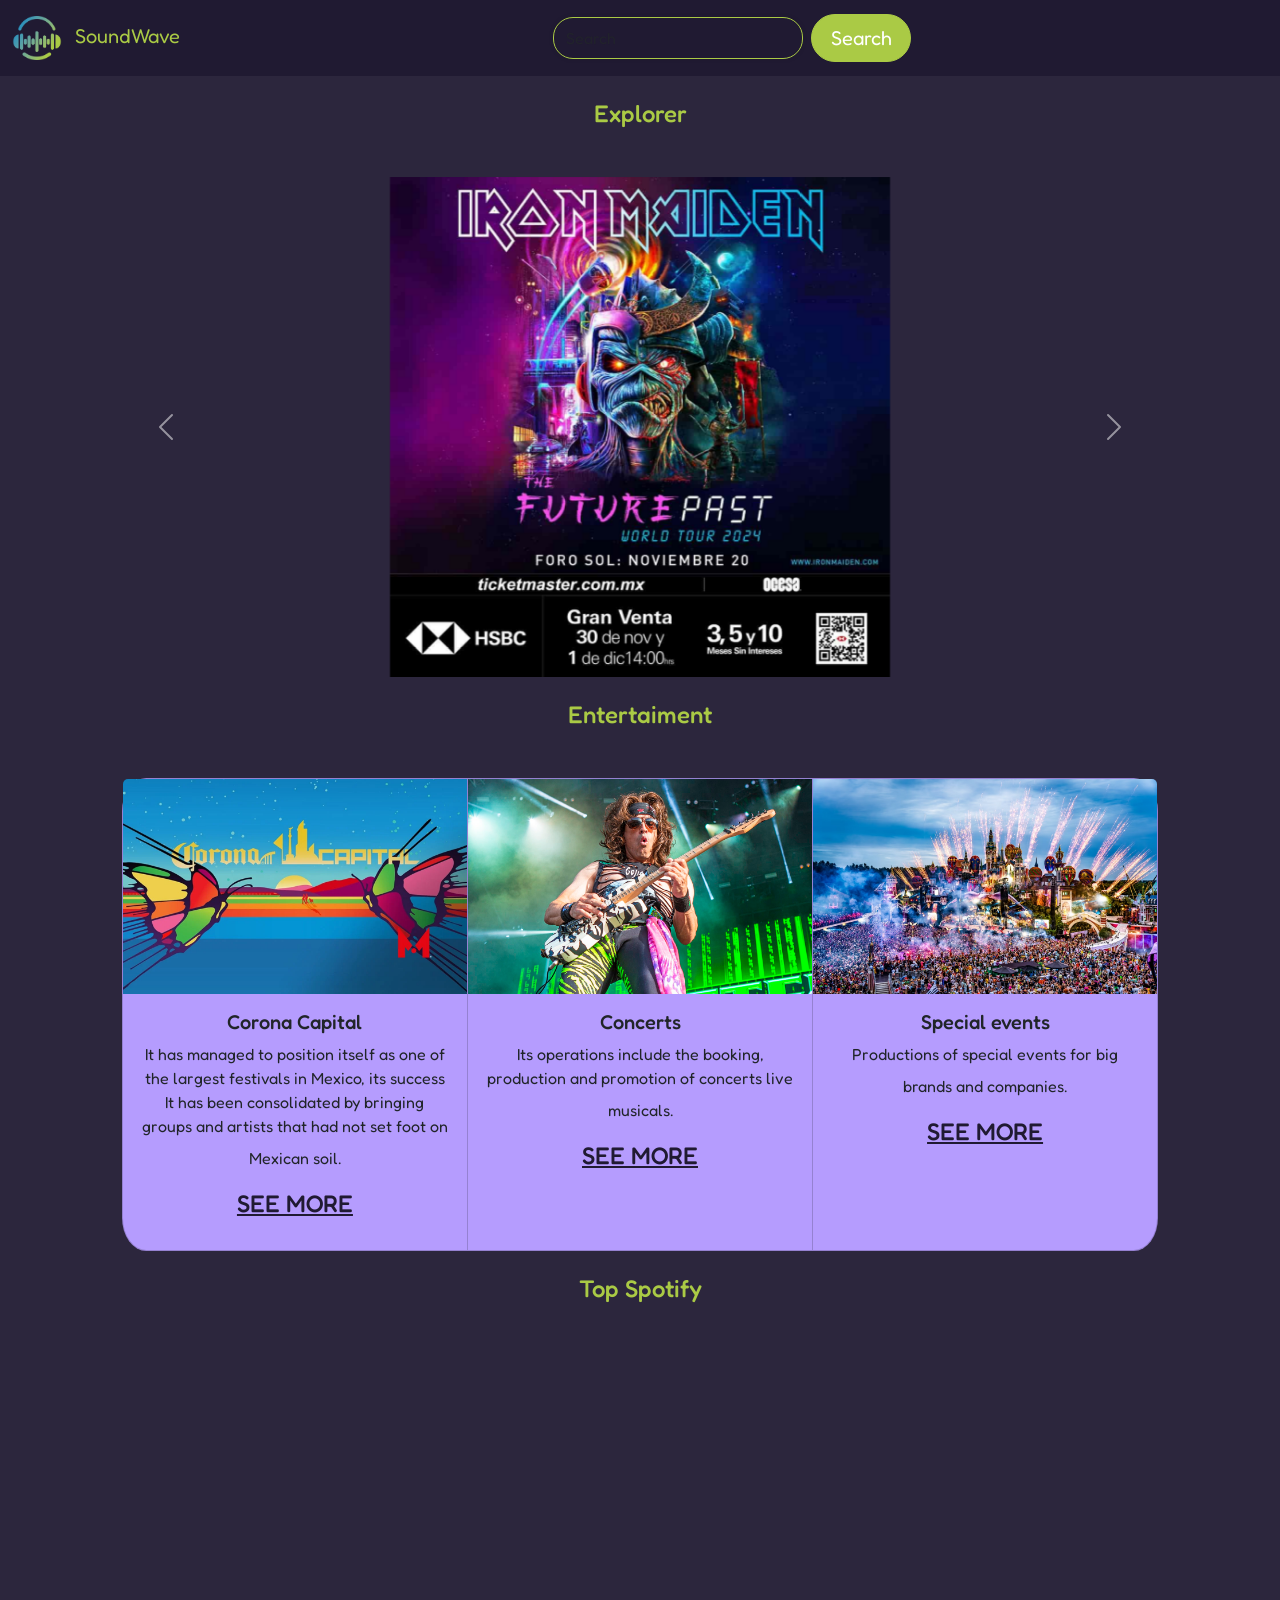
<file: src/pages/explorer/explorer.html>
<!doctype html>
<html lang="en">

<head>
  <meta charset="utf-8">
  <meta name="viewport" content="width=device-width, initial-scale=1.0">
  <title>Explorer</title>
  <link href="https://cdn.jsdelivr.net/npm/bootstrap@5.3.3/dist/css/bootstrap.min.css" rel="stylesheet"
    integrity="sha384-QWTKZyjpPEjISv5WaRU9OFeRpok6YctnYmDr5pNlyT2bRjXh0JMhjY6hW+ALEwIH" crossorigin="anonymous">
  <link rel="icon" href="./../../../public/img/LogoColorTrans.png">
  <link rel="preconnect" href="https://fonts.googleapis.com">
  <link rel="preconnect" href="https://fonts.gstatic.com" crossorigin>
  <link href="https://fonts.googleapis.com/css2?family=Fredoka:wght@300..700&display=swap" rel="stylesheet">
  <link rel="stylesheet" href="./explorer.css">
</head>

<!-- preloader -->

<body style="font-family: Fredoka;">
  <div class="preloader">
    <img class="loader" src="./../../../public/img/ezgif.com-animated-gif-maker.gif" alt="">
  </div>

  <header>
    <!-- Navbar -->
    <nav class="navbar navbar-expand-lg navbar-dark">
      <div class="container-fluid">
        <a id="navbar-text-title" class="navbar-brand" href="./../feed/feed.html">
          <img src="./img/LogoColorTrans.png" alt="Logo" width="50" class="align-middle me-2" id="navbar-text">
          SoundWave
        </a>

        <!-- Barra busqueda -->

        <form class="form-inline" id="search-form">
          <input class="form-control mr-sm-2" id="search-input" type="search" placeholder="Search" aria-label="Search">
          <button class="btn btn-outline-success my-2 my-sm-0" id="btn" type="submit">Search</button>
        </form>

        <div id="search-results"></div>

        <!-- Sidebar -->
        <div class="sidebar offcanvas offcanvas-end text center" tabindex="-1" id="offcanvasNavbar"
          aria-labelledby="offcanvasNavbarLabel">
          <!-- Sidebar Header -->
          <div class="offcanvas-header text">
            <h5 class="offcanvas-title" id="offcanvasNavbarLabel">Menu</h5>
            <button type="button" class="btn-close" data-bs-dismiss="offcanvas" aria-label="Close"></button>
          </div>


          </ul>
        </div>
      </div>
      </div>
    </nav>
  </header>

  <!-- Sidebar -->
  <div class="sidebar offcanvas offcanvas-end text center" tabindex="-1" id="offcanvasNavbar"
    aria-labelledby="offcanvasNavbarLabel">
    <!-- Sidebar Header -->
    <div class="offcanvas-header text">
      <h5 class="offcanvas-title" id="offcanvasNavbarLabel">Menu</h5>
      <button type="button" class="btn-close" data-bs-dismiss="offcanvas" aria-label="Close"></button>
    </div>
    <div class="offcanvas-body">
      <ul class="navbar-nav justify-content-end text-center flex-grow-1 pe-3">
        </li>
      </ul>
    </div>
  </div>
  </div>
  </nav>

  <!-- Carousel-->

  <section class="container mt-4 justify-content-center">
    <h1 class="title-desc text-center mb-5">Explorer</h1>

    <div class="container-fluid">
      <div class="row">
        <div id="carouselExample" class="carousel slide carousel-inner" data-bs-ride="carousel">
          <div class="carousel-inner">

            <div class="carousel-item active">
              <a target="_blank" href="https://www.ticketmaster.com.mx/iron-maiden-boletos/artist/735341">
                <img id="img1" src="./img/iron-maiden-foro-sol-2024.jpg" class="d-block w-100" alt="..."> </a>
            </div>

            <div class="carousel-item">
              <a target="_blank" href="https://www.indierocks.mx/musica/noticias/apocalyptica-anuncia-tour-por-mexico/">
                <img id="img2" src="./img/apocalypticatour2024.jpg" class="d-block w-100" alt="..."> </a>
            </div>

            <div class="carousel-item">
              <a target="_blank"
                href="https://tijuanaeventos.com/eventos/natanael-cano-en-mexicali-2024/#google_vignette">
                <img id="img3" src="./img/Natanael-Cano-en-Mexicali-2024.webp" class="d-block w-100" alt="..."> </a>
            </div>

            <div class="carousel-item">
              <a target="_blank" href="https://selvaticfest.es/">
                <img id="img4" src="./img/emageFest.jpg" class="d-block w-100" alt="..."> </a>
            </div>
          </div>

          <button class="carousel-control-prev" type="button" data-bs-target="#carouselExample" data-bs-slide="prev">
            <span class="carousel-control-prev-icon" aria-hidden="true"></span>
            <span class="visually-hidden">Previous</span>
          </button>

          <button class="carousel-control-next" type="button" data-bs-target="#carouselExample" data-bs-slide="next">
            <span class="carousel-control-next-icon" aria-hidden="true"></span>
            <span class="visually-hidden">Next</span>
          </button>
        </div>
      </div>
    </div>
    </div>
    </div>
  </section>

  <!-- Entertaiment-->
  <section class="container mt-4 justify-content-center">
    <h1 class="title-desc text-center mb-5">Entertaiment</h1>

    <div class="container">
      <div class="card-group">
        <div class="card text-center">
          <img src="./img/corona_capital.webp" class="card-img-top" alt="...">
          <div class="card-body">
            <h5 class="card-title">Corona Capital</h5>
            <p class="card-text">It has managed to position itself as one of the largest festivals in Mexico, its
              success
              It has been consolidated by bringing groups and artists that had not set foot on Mexican soil.
              <a target="_blank" href="http://www.coronacapital.com.mx/">
                <h2 class="ver_mas center-block">SEE MORE</h2>
              </a>
            </p>
          </div>
        </div>
        <div class="card text-center">
          <img src="./img/festival.jpg" class="card-img-top" alt="...">
          <div class="card-body">
            <h5 class="card-title">Concerts</h5>
            <p class="card-text">Its operations include the booking, production and promotion of concerts
              live musicals.
              <a target="_blank" href="https://www.cie.com.mx/mx/entretenimiento.php">
                <h2 class="ver_mas center-block">SEE MORE</h2>
              </a>
            </p>
          </div>
        </div>
        <div class="card text-center">
          <img src="./img/eventoespecial.webp" class="card-img-top" alt="...">
          <div class="card-body">
            <h5 class="card-title">Special events</h5>
            <p class="card-text">Productions of special events for big brands and companies.
              <a target="_blank" href="https://www.cie.com.mx/mx/eventosFamiliares.php">
                <h2 class="ver_mas center-block">SEE MORE</h2>
              </a>
            </p>
          </div>
        </div>
      </div>
    </div>
  </section>

    <!--Spotify-->
    <section class="container mt-4 justify-content-center">
   
      <div class="content">
        <div class="sidebarIzquierda"></div>
           <h1 class="title-desc text-center mb-5">Top Spotify</h1>
        <div class="row">
          <div class="carruselInterno">

    <iframe class="carruselItem" style="border-radius:12px"
      src="https://open.spotify.com/embed/album/6XY5UnmRdYiUuuO4cWoArO?utm_source=generator" width="40%" height="352"
      frameBorder="0" allowfullscreen=""
      allow="autoplay; clipboard-write; encrypted-media; fullscreen; picture-in-picture" loading="lazy"></iframe>

    <iframe class="carruselItem" style="border-radius:12px"
      src="https://open.spotify.com/embed/playlist/0NsJ2uXtwnS5tGDY8dvXvW?utm_source=generator" width="40%" height="352"
      frameBorder="0" allowfullscreen=""
      allow="autoplay; clipboard-write; encrypted-media; fullscreen; picture-in-picture" loading="lazy"></iframe>

    <iframe class="carruselItem" style="border-radius:12px"
      src="https://open.spotify.com/embed/playlist/37i9dQZF1DX9KJJbsGEwfj?utm_source=generator" width="40%" height="352"
      frameBorder="0" allowfullscreen=""
      allow="autoplay; clipboard-write; encrypted-media; fullscreen; picture-in-picture" loading="lazy"></iframe>


          <iframe class="carruselItem" class="carruselItem" style="border-radius:12px"
            src="https://open.spotify.com/embed/playlist/4GYEN4ZTL60fZIWyVw0uRC?utm_source=generator" width="40%"
            height="352" frameBorder="0" allowfullscreen=""
            allow="autoplay; clipboard-write; encrypted-media; fullscreen; picture-in-picture" loading="lazy"></iframe>

          <iframe class="carruselItem" class="carruselItem" style="border-radius:12px"
            src="https://open.spotify.com/embed/playlist/37i9dQZF1DX21ow0o1PZDE?utm_source=generator" width="40%"
            height="352" frameBorder="0" allowfullscreen=""
            allow="autoplay; clipboard-write; encrypted-media; fullscreen; picture-in-picture" loading="lazy"></iframe>

          <iframe class="carruselItem" class="carruselItem" style="border-radius:12px"
            src="https://open.spotify.com/embed/playlist/37i9dQZF1DWZYhzr1oCcXQ?utm_source=generator" width="40%"
            height="352" frameBorder="0" allowfullscreen=""
            allow="autoplay; clipboard-write; encrypted-media; fullscreen; picture-in-picture" loading="lazy"></iframe>
        </div>
      </div>
      </div>

    
  </section>
  <footer>
    <div class="footer">
    </div>
  </footer>

  <script src="https://cdn.jsdelivr.net/npm/bootstrap@5.3.3/dist/js/bootstrap.bundle.min.js"
    integrity="sha384-YvpcrYf0tY3lHB60NNkmXc5s9fDVZLESaAA55NDzOxhy9GkcIdslK1eN7N6jIeHz"
    crossorigin="anonymous"></script>
  <script type="module" src="/src/pages/explorer/search.js"></script>
  <script type="module" src="./explorer.js"></script>
    <script type="module" src="./carruselExplorer.js"></script>
  <script type="module" src="./search.js"></script>
  <script type="module" src="/SoundWave/src/pages/explorer/explorer.js"></script>
  <script src="./carrusel.js"></script>
</body>

</html>
</file>
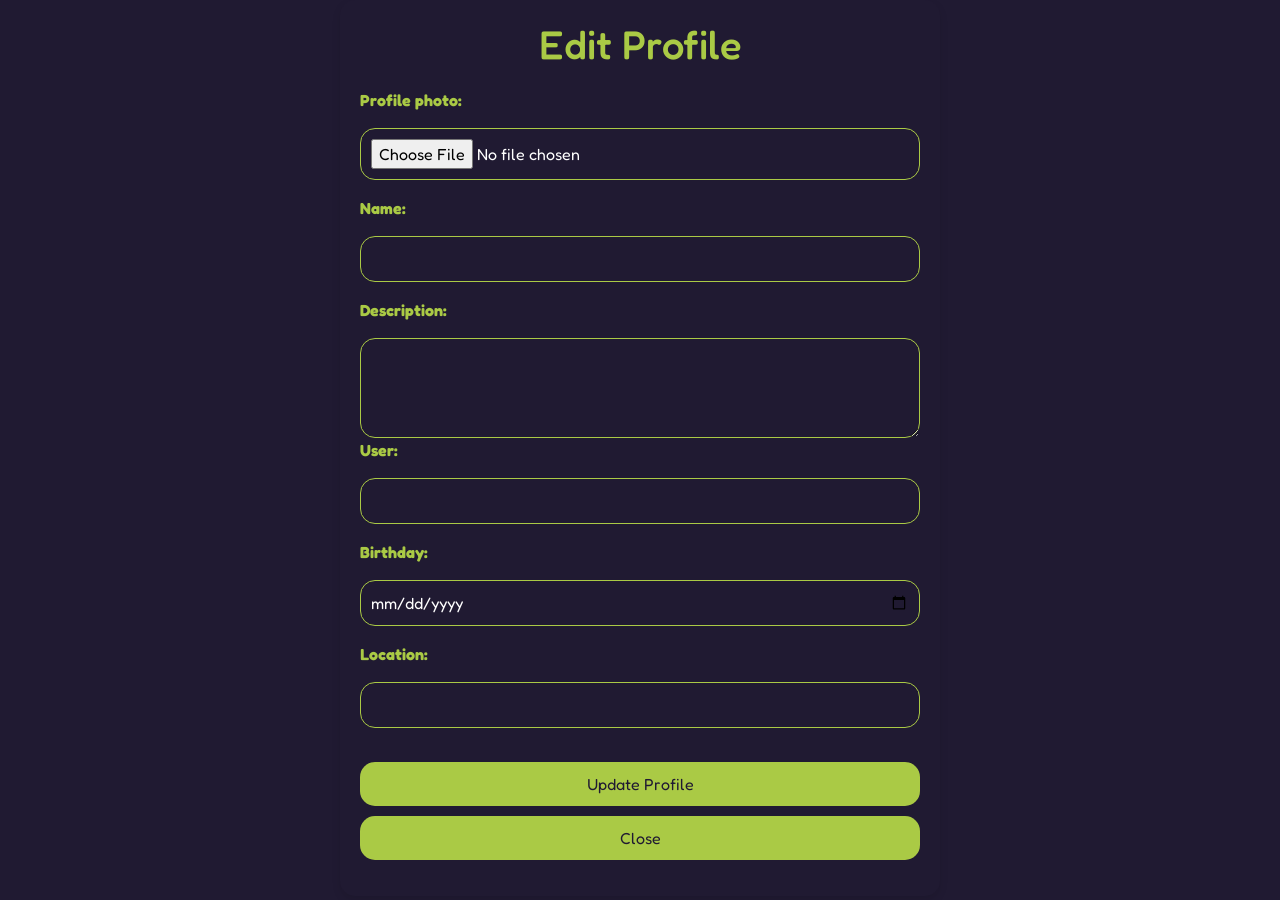
<file: src/pages/userProfile/editprofile.html>
<!DOCTYPE html>
<html lang="en">

<head>
    <meta charset="UTF-8">
    <meta name="viewport" content="width=device-width, initial-scale=1.0">
    <title>Edit Profile</title>
    <link rel="stylesheet" href="editprofile.css">
    <link href="https://cdn.jsdelivr.net/npm/bootstrap@5.3.3/dist/css/bootstrap.min.css" rel="stylesheet"
        integrity="sha384-QWTKZyjpPEjISv5WaRU9OFeRpok6YctnYmDr5pNlyT2bRjXh0JMhjY6hW+ALEwIH" crossorigin="anonymous">
    <link rel="icon" href="./../../../public/img/LogoColorTrans.png">
    <link rel="preconnect" href="https://fonts.googleapis.com">
    <link rel="preconnect" href="https://fonts.gstatic.com" crossorigin>
    <link href="https://fonts.googleapis.com/css2?family=Fredoka:wght@300..700&display=swap" rel="stylesheet">

</head>

<body class="editprofileFondo" style="font-family: Fredoka;">

    <!-- Formulario para personalizar perfil -->
    <div class="form-container">
        <h1 class="editProfileTitle">Edit Profile</h1>
        <form id="profile-form">
            <label for="profile-pic">Profile photo:</label>
            <input type="file" id="profile-pic" name="profile-pic" accept="image/*">
            <label for="name">Name:</label>
            <input type="text" id="name" name="name">
            <label for="description">Description:</label>
            <textarea id="description" name="description"></textarea>
            <label for="userID">User:</label>
            <input type="text" id="userID" name="userID">
            <label for="birthday">Birthday:</label>
            <input type="date" id="birthday" name="birthday">
            <label for="Genere">Location:</label>
            <input type="text" id="genere" name="genere">
            <h3> </h3>
            <button class="buttonRound" onclick="updateProfile()">Update Profile</button>
            <a href="userprofile1.html" class="button">Close</a>
        </form>
    </div>

    <script src="userprofile.js"></script>
</body>

</html>
</file>
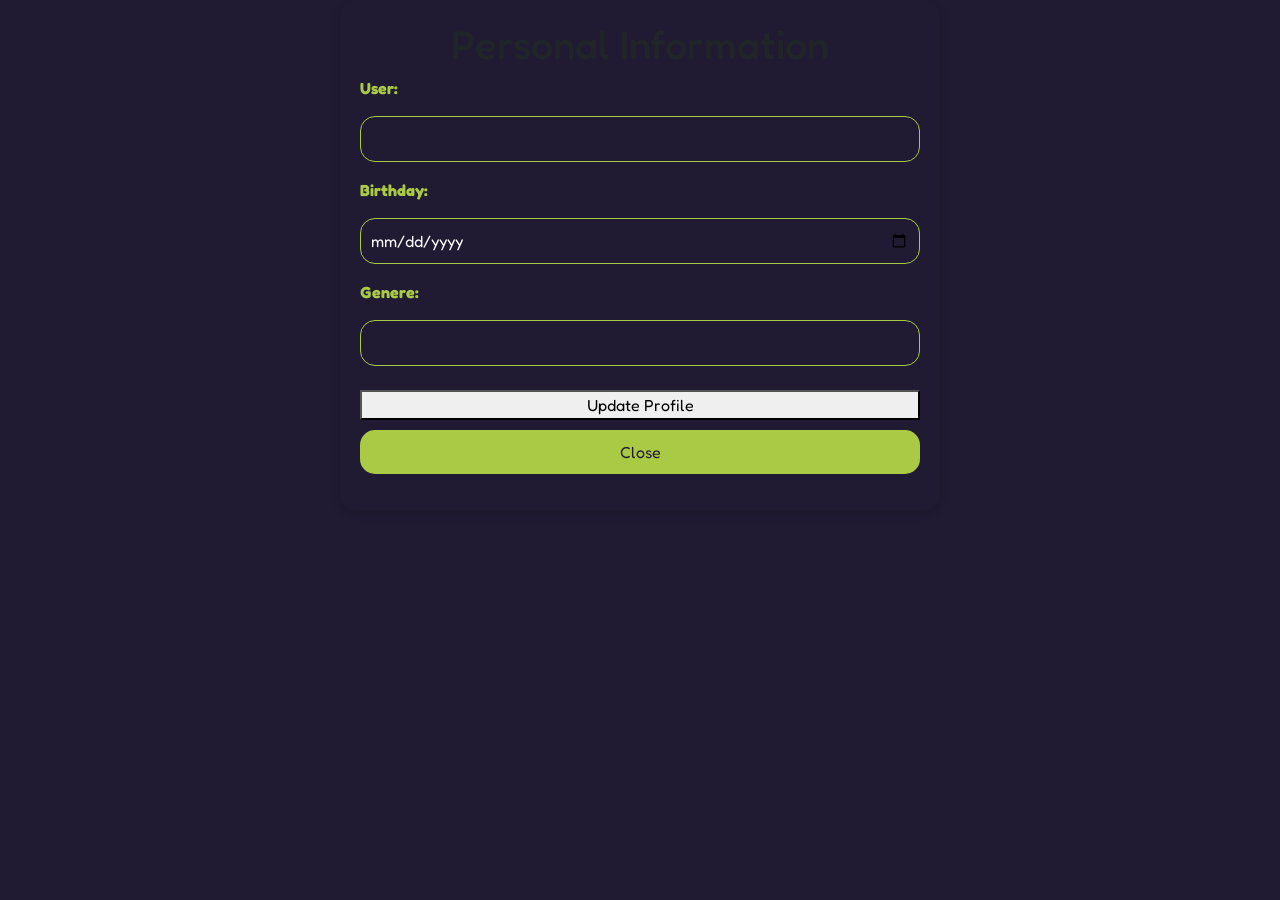
<file: src/pages/userProfile/editprofile2.html>
<!DOCTYPE html>
<html lang="en">

<head>
    <meta charset="UTF-8">
    <meta name="viewport" content="width=device-width, initial-scale=1.0">
    <title>Edit Profile</title>
    <link rel="stylesheet" href="editprofile.css">
    <link href="https://cdn.jsdelivr.net/npm/bootstrap@5.3.3/dist/css/bootstrap.min.css" rel="stylesheet"
        integrity="sha384-QWTKZyjpPEjISv5WaRU9OFeRpok6YctnYmDr5pNlyT2bRjXh0JMhjY6hW+ALEwIH" crossorigin="anonymous">
        <link rel="icon" href="./../../../public/img/LogoColorTrans.png">
    <link rel="preconnect" href="https://fonts.googleapis.com">
    <link rel="preconnect" href="https://fonts.gstatic.com" crossorigin>
    <link href="https://fonts.googleapis.com/css2?family=Fredoka:wght@300..700&display=swap" rel="stylesheet">

</head>

<body class="editprofileFondo" style="font-family: Fredoka;">

    <!-- Formulario para personalizar perfil -->
    <div class="form-container">
        <h1>Personal Information</h1>
        <form id="profile-form">
            <label for="userID">User:</label>
            <input type="text" id="userID" name="userID">
            <label for="birthday">Birthday:</label>
            <input type="date" id="birthday" name="birthday">
            <label for="Genere">Genere:</label>
            <input type="text" id="genere" name="genere">
            <h3> </h3>
            <button type="button" onclick="updateProfile()">Update Profile</button>
            <a href="userprofile1.html" class="button">Close</a>
        </form>
    </div>

    <script src="userprofile.js"></script>
</body>

</html>
</file>
<file: src/pages/explorer/explorer.css>
#navbar-text {
    color: #AACA45;
    font-size: 18px;
}

#navbar-text:hover {
    color: #B59CFE;
    font-size: 18px;
}

#navbar-text-title {
    color: #AACA45;
    font-size: 20px;
}

#title-contactUs {
    color: #AACA45;
}

#title-contactUs p {
    color: white;
}

#menu-icon {
    color: #AACA45;
}

#menu-icon:hover {
    color: #B59CFE;
}

body {
    background-color: rgba(32, 26, 50, 0.945);
}

.preloader {
    background-color: #201A32;
    height: 100vh;
    width: 100%;
    position: fixed;
    z-index: 9999;
    display: flex;
    justify-content: center;
    align-items: center;
    transition: all 0.5s;
}

.loader {
    height: 160px;
    width: 160px;
    transition: all 0.5s;
}

.form-inline {
    display: flex;
    position: relative;
    justify-content: center;
    text-align:center;
    width: 20%;

  }

.form-control {
    color:#201A32; /* Cambia el color del texto del input */
    background-color: #201A32; /* Cambia el color de fondo del input */
    border: 1px solid #AACA45; /* Cambia el color del borde del input */
  }

nav {
    background-color: #201A32;
    color: #AACA45;
    margin-bottom: 0;
    position: fixed;
}

main {
    margin-top: 0;
    margin-bottom: 15rem;
}

section {
    scroll-snap-align: start;
    scroll-snap-stop: always;
}

@media (max-width: 991px) {
    .sidebar {
        background-color: rgba(255, 255, 255, 0.15);
        backdrop-filter: blur(20px);
    }
}

.offcanvas {

    color: #AACA45;
}

#contact-form {
    width: 90%;
    max-width: 600px;
    align-items: center;
}

#name,
#email,
#message,
#phone {
    border-radius: 5px;
    margin-bottom: 1rem;
    height: 3rem;
    border: 1px solid #AACA45;
    color: white;
    background-color: transparent;
}

#name:hover,
#email:hover,
#phone:hover {
    border-radius: 5px;
    margin-bottom: 1rem;
    height: 3rem;
    border: 1px solid #B59CFE;
    color: white;
    background-color: transparent;
}

#message {
    height: 10rem;
}

#message:hover {
    height: 10rem;
    border: 1px solid #B59CFE;
}

#btn {
    width: 100px;
    align-items: center;
    border-radius: 30px;
    margin-bottom: 1rem;
    height: 3rem;
    border: 1px solid #AACA45;
    color: white;
    background-color: #AACA45;
    font-size: 20px;
}

#btn:hover {
    border-radius: 30px;
    margin-bottom: 1rem;
    height: 3rem;
    border: 1px solid #B59CFE;
    color: #B59CFE;
    background-color: transparent;
}

#title-desc {
    font-size: 35px;
}

#description {
    font-size: 24px;
}

.icons:hover {
    color: #B59CFE
}

.p {
    color: white;
    font-size: 24px;
}

h1 {
    color: #AACA45;
    font-size: 24px;
    size: 5px;
}

h2 {
    color: #AACA45;
    font-size: 24px;
}

a {
    color: #201A32;
    font-size: 24px;
}

h4 {
    color: #B59CFE;
    font-size: 24px;
    align-items: center;
}

footer a {
    text-decoration: none;
    color: white;
    font-size: 18px;
}

#nav-footer:hover {
    color: #B59CFE;
}

svg {
    color: white;
    margin-top: 1rem;
    overflow: hidden;
}

svg:hover {
    color: #B59CFE;
}

.bi {
    color: #AACA45;
}

.bi:hover {
    color: #B59CFE;
}

#sub {
    margin-right: 6rem;
}

#subButton {
    border-radius: 1.5rem;
    border-color: #AACA45;
    border-style: solid;
    background: transparent;
    color: #AACA45;
    padding: .2rem .5rem;

}

#subButton:hover {
    border-radius: 1.5rem;
    border-color: #AACA45;
    border-style: solid;
    background:#AACA45;
    color: white;
    padding: .2rem .5rem;
}

#subInput {
    border-radius: 1.5rem;
    border-style: none;
    background-color: rgb(204, 204, 204);
    padding: .2rem .5rem;
}

#subInput:hover {
    background-color: rgb(158, 158, 158);
}

iframe {
    position: relative;
    top: 5px;
    left: 100px;
}

.carouselExample {
    display: flex;
    align-items: center;
    justify-content: center;
    
}
.carousel-inner>.carousel-item>a>img {
    max-width: 500%;
    max-height: 500px; /* Ajusta la altura a tu preferencia */
    margin: 0 auto;
    object-fit:contain; /* Cubre el espacio disponible sin distorsionar la imagen */
    
}
    

footer {
    margin: 60px;
}
.card {
    background-color: #B59CFE;
    border-radius: 7%;
}
.form-inline {
    display: flex;
    justify-content: center;
    align-items: center;
    width: 100%;
}
/* Estilo del formulario para centrarlo */
.form-inline {
    display: flex;
    justify-content: center;
    align-items: center;
    width: 100%;
}
/* Estilo de la barra de búsqueda */
.form-control {
    width: 250px; /* Ajusta el ancho de la barra de búsqueda */
    padding: 8px 12px; /* Ajusta el padding para hacerla más delgada */
    border-radius: 20px; /* Redondea los bordes */
    border: 1px solid #AACA45;
    box-shadow: 0 0 5px rgba(0, 0, 0, 0.1);
    margin-right: 8px; /* Espacio entre la barra de búsqueda y el botón */
}
/* Estilo del botón */
.btn-outline-success {
    border-radius: 20px; /* Redondea los bordes del botón */
}
/* Estilo adicional para el foco */
  
    .container {
        width: 95%;
    }
    ul.list {
        padding-left: 15px;
    }

@media (max-width: 480px) {
    .title-desc {
        font-size: 1.2em;
    }
    figcaption.blockquote-footer {
        font-size: 0.7em;
    }
    .container {
        width: 100%;
    }
}

.carruselItem {

}

@media (max-width: 768px) {
    .content {
        flex-direction: column;
    }

    .sidebarIzquierda {
        flex: 0 0 100%;
        height: auto;
        margin-right: 3%;
        overflow: hidden;
    }

    .carruselInterno {
        flex-direction: row;
        display: flex;
        transition: transform 0.5s ease-in-out;
    }

    .carrusel-Item {
        width: 100%;
        box-sizing: border-box;
        padding: 10px;

        margin-right: 10%;
        flex: 0 0 100%;

        
        align-items: center;
    }
}

@media (max-width: 991px) {
    .content {
        background-color: rgba(255, 255, 255, 0.15);
        backdrop-filter: blur(20px);
    }
}

.sidebarIzquierda,
.sidebarDerecha {
    box-sizing: border-box;
}

@media (max-width: 768px) {
    .content {
        flex-direction: column;
    }

    .carruselInterno {
        flex-direction: row;
        display: flex;
        transition: transform 0.5s ease-in-out;
    }

    .carrusel-Item {
        width: 100%;
        box-sizing: border-box;
        padding: 10px;

        margin-right: 10%;
        flex: 0 0 100%;

        
        align-items: center;
    }
}
</file>
<file: src/pages/userProfile/editprofile.css>
/* Estilo para el body */
body {
    display: flex;
    justify-content: center;
    align-items: center;
    height: 100vh;
    margin: 0;
    background-color: rgba(32, 26, 50, 0.945);
}


/* Fondo del perfil de edición */
.editprofileFondo {
    display: flex;
    justify-content: center;
    align-items: center;
    height: auto;
    margin: 0;
    background-color: #201A32;
}

/* Títulos */
h1 {
    text-align: center;
    margin-bottom: 20px;
    color: #B59CFE;
}

.editProfileTitle {
    text-align: center;
    margin-bottom: 20px;
    color: #AACA45;
}

/* Estilo de contenedor */
.form-container {
    max-width: 600px;
    width: 100%;
    padding: 20px;
    background-color: #201A32;
    border-radius: 15px;
    box-shadow: 0 4px 8px rgba(0, 0, 0, 0.1);
}

/* Estilo de elementos */
form {
    display: flex;
    flex-direction: column;
}

label {
    margin-bottom: 8px;
    font-weight: bold;
    color: #AACA45;
}

input[type="file"],
input[type="date"],
input[type="text"],
textarea {
    padding: 10px;
    border: 1px solid #AACA45;
    border-radius: 15px;
    margin-bottom: 16px;
    background-color: #201A32;
    color: white;
}

textarea {
    resize: vertical;
    min-height: 100px;
}

/* Estilo del botón */
.buttonRound,
a.button {
    padding: 10px 20px;
    border: none;
    border-radius: 15px;
    background-color: #AACA45;
    color: #201A32;
    font-size: 16px;
    text-align: center;
    text-decoration: none;
    display: inline-block;
    cursor: pointer;
    margin-top: 10px;
    transition: background-color 0.3s ease;
}

button:hover,
a.button:hover {
    background-color: #B59CFE;
    color: white;
}

form>* {
    margin-bottom: 16px;
}
</file>
